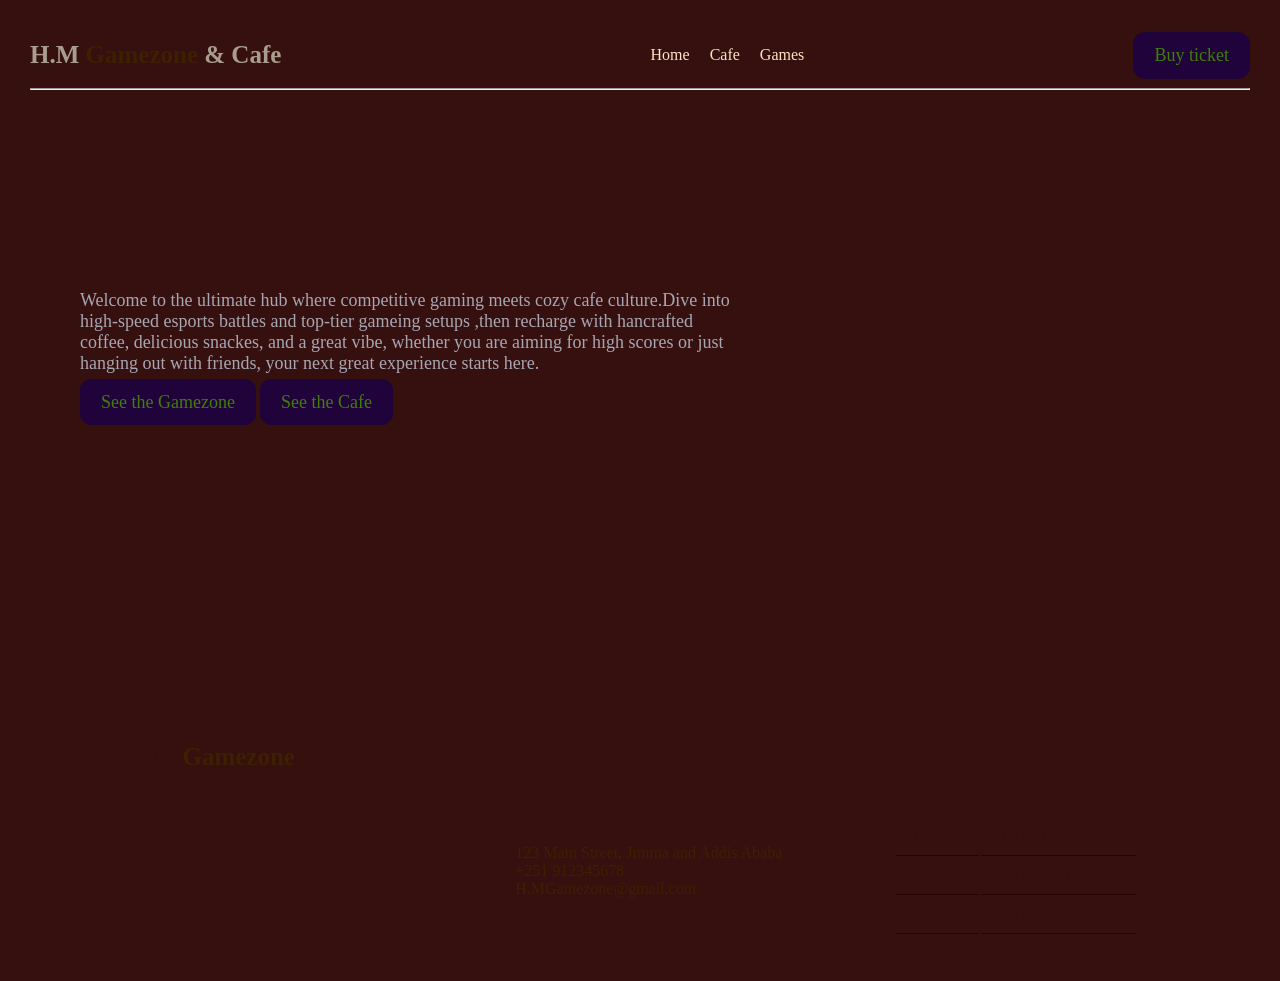
<file: index.html>
<!DOCTYPE html>
<html lang="en">
<head>
    <meta charset="UTF-8">
    <meta name="viewport" content="width=device-width, initial-scale=1.0">
    <title>H.M Gamezone & Cafe</title>
    <link rel="stylesheet" href="home.css">
</head>
<body>
<header >
    <nav class="navbar">
        <div class="logo">H.M <span>Gamezone</span> & Cafe</div>
        <div class="navButten">
            <ul>
                <li><a href="index.html" class="navButten2">Home</a></li>
                <li><a href="cafe.html" class="navButten2">Cafe</a></li>
                <li><a href="game.html" class="navButten2">Games</a></li>
            </ul>
        </div>
        <a href="ticket.html" class="ticket">Buy ticket</a>
        
    </nav>
    <hr>
    </header>
    <main>
        <section class="hero">
            <div class="heroLeft">
                <div class="slogan"> Level Up Your Play,Fuel Your Day and Make memory</div>
                <p>Welcome to the ultimate hub where competitive gaming meets cozy cafe culture.Dive into high-speed esports battles and top-tier gameing setups
                    ,then recharge with hancrafted coffee, delicious snackes, and a great vibe, whether you are aiming for high scores or just hanging out with 
                    friends, your next great experience starts here.
                </p>
                <div class="heroButtan">
                    <a href="game.html" class="ticket">See the Gamezone</a>
                    <a href="cafe.html" class="ticket" >See the Cafe</a>
                </div>
            </div>
            <div class="heroright">

            </div>
        </section>
    </main>
  <footer>
    <section class="footerTob" id="footer">
        <div class="footerSection">
        <div class="logo">H.M <span>Gamezone</span> & Cafe</div>
    <div class="contact-info reveal">
      <p class="eyebrow dark">Find us</p>
      <h2>Come say hello</h2>
      <ul>
        <li><span>123 Main Street, Jimma and Addis Ababa</span></li>
        <li><span>+251 912345678</span></li>
        <li><span>H.MGamezone@gmail.com</span><li>
      </ul>
      </div>
      <div class="opeing">
      <h3>Opening hours</h3>
      <table class="hours">
        <tr><td>Mon – Fri</td><td>7:00 AM – 9:00 PM</td></tr>
        <tr><td>Saturday</td><td>8:00 AM – 10:00 PM</td></tr>
        <tr><td>Sunday</td><td>8:00 AM – 6:00 PM</td></tr>
      </table>
      </div>
      </div>
    </section>
  </footer>
</body>
</html>
</file>
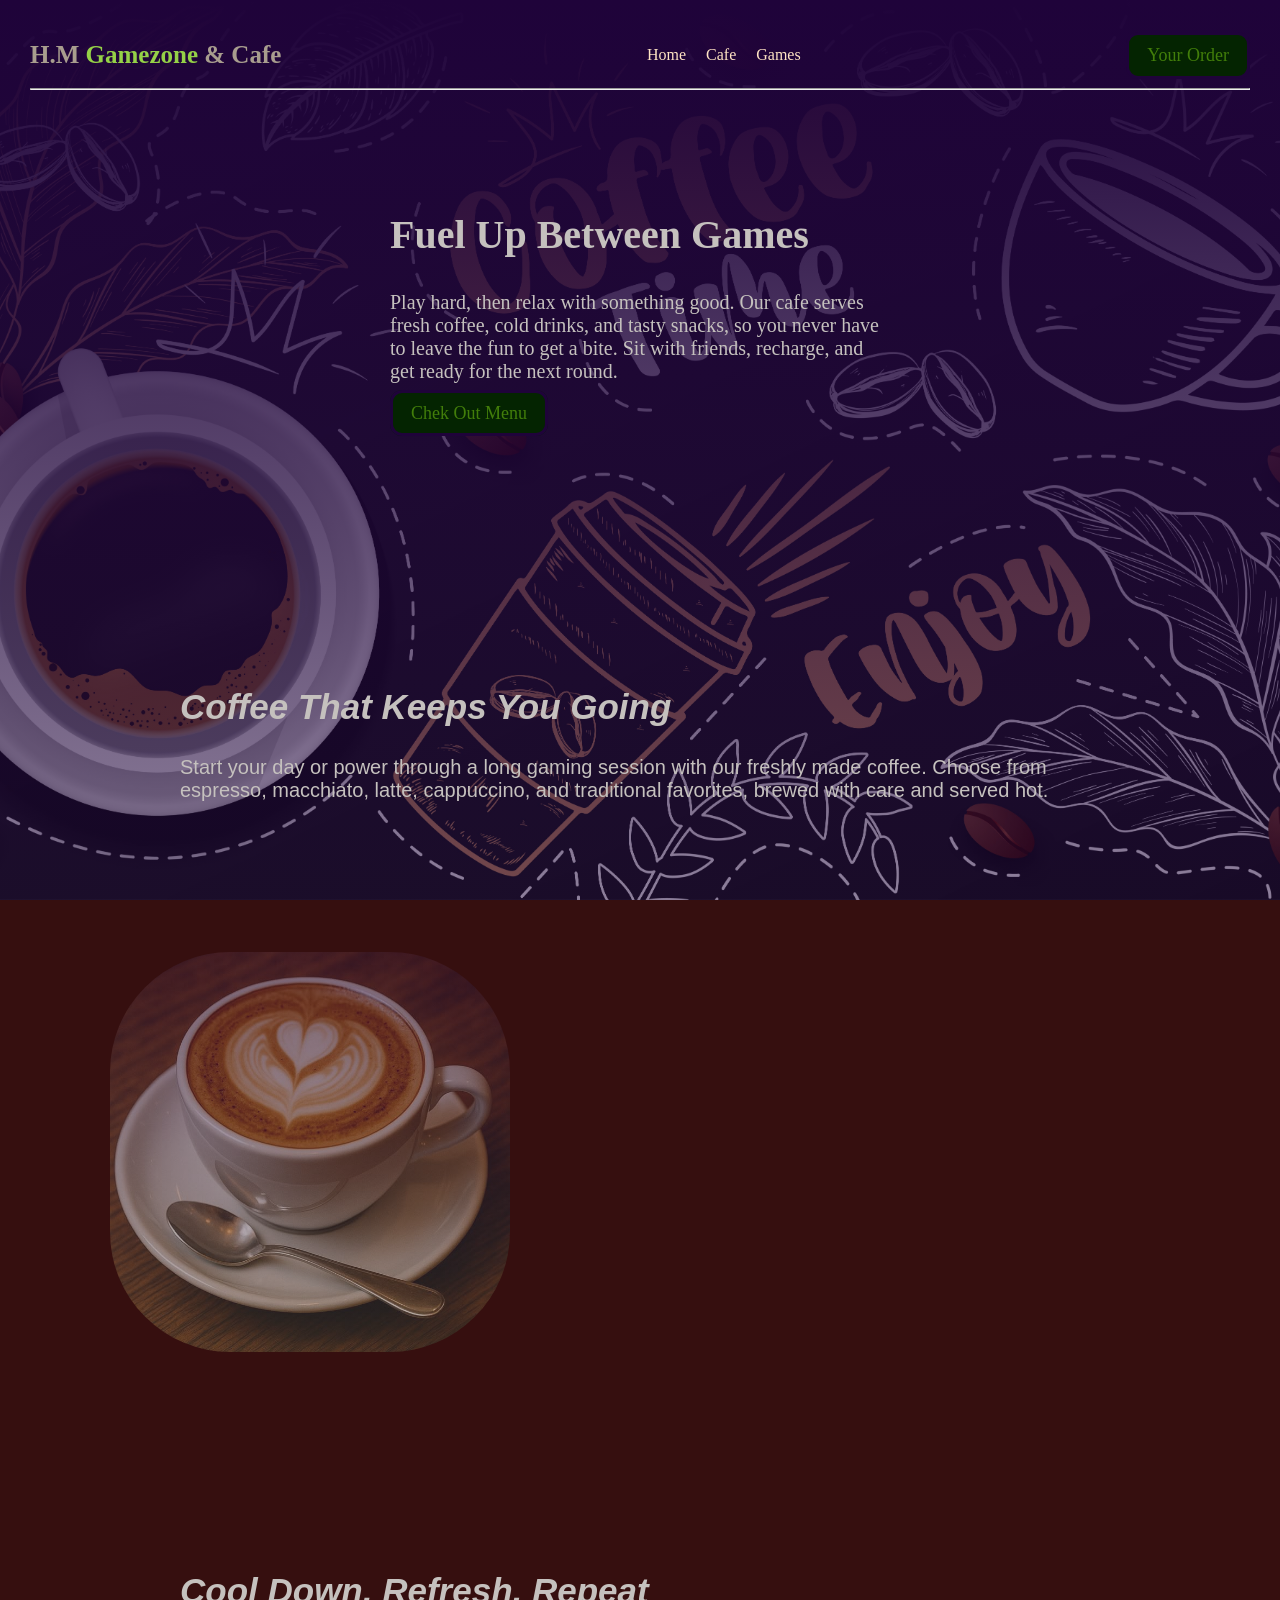
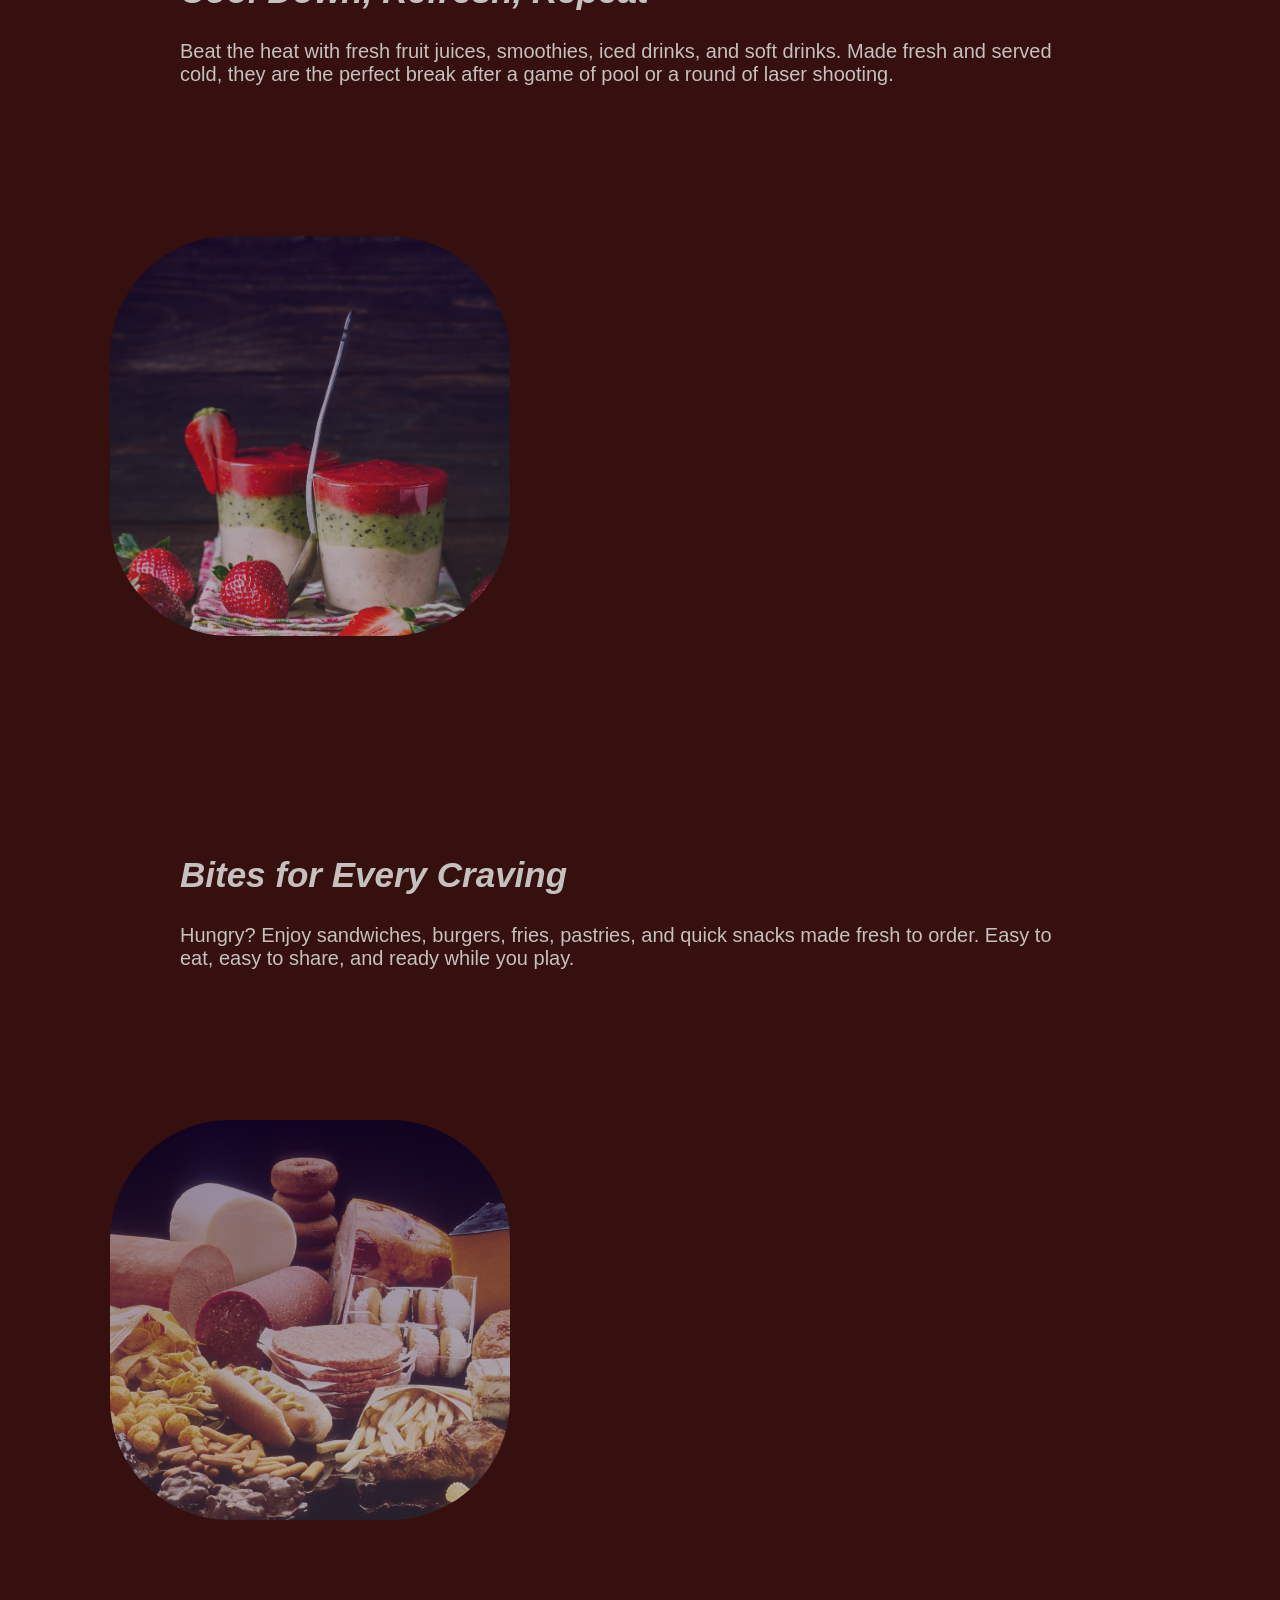
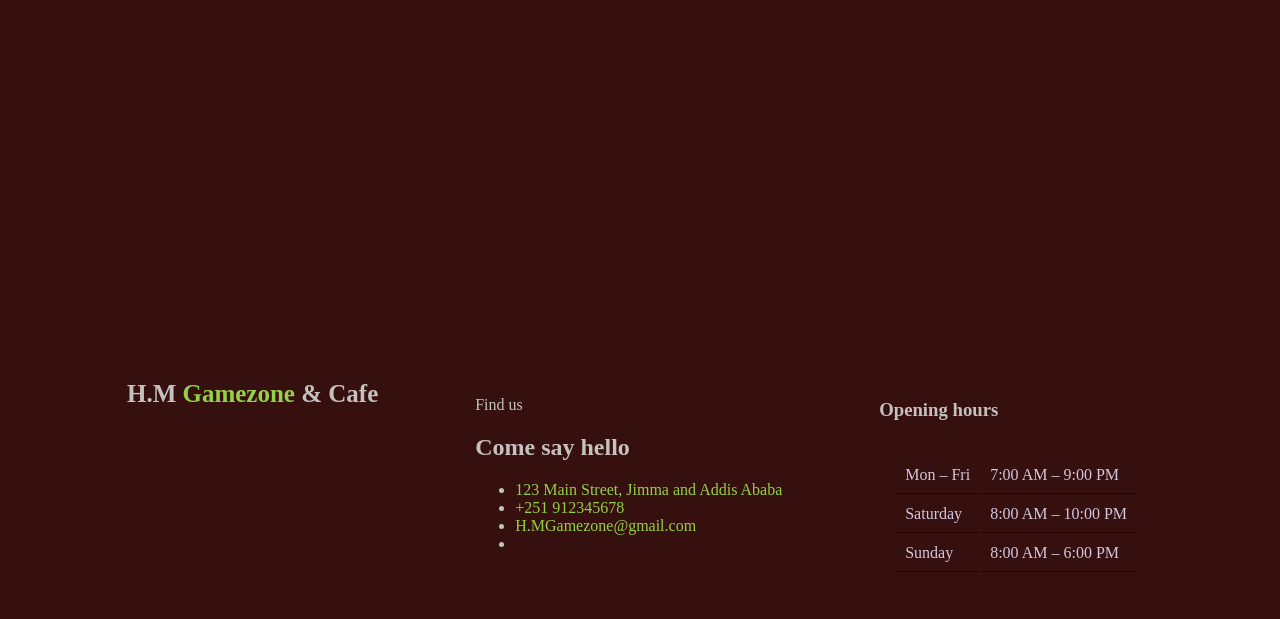
<file: cafe.html>
<!DOCTYPE html>
<html lang="en">
<head>
    <meta charset="UTF-8">
    <meta name="viewport" content="width=device-width, initial-scale=1.0">
    <title>H.M Cafe</title>
    <link rel="stylesheet" href="cafe.css">
</head>
<body>
    <header >
    <nav class="navbar">
        <div class="logo">H.M <span>Gamezone</span> & Cafe</div>
        <div class="navButten">
            <ul>
                <li><a href="index.html" class="navButten2">Home</a></li>
                <li><a href="cafe.html" class="navButten2">Cafe</a></li>
                <li><a href="game.html" class="navButten2">Games</a></li>
            </ul>
        </div>
        <a href="" class="ticket">Your Order</a>
    </nav>
    <hr>
    </header>
    <main>
        <section class="hero">
            <div class="heroUp">
            <h2>Fuel Up Between Games</h2>
            <p>Play hard, then relax with something good. Our cafe serves fresh coffee,
                cold drinks, and tasty snacks, so you never have to leave the fun to get a bite. 
                Sit with friends, recharge, and get ready for the next round.</p>
                <a class="ticket" href="menu.html">Chek Out Menu</a>
                </div>
                 </section>
                 <section>
                <div class="descr">
            <div class="img1">
                <div class="side">
                <h2>Coffee That Keeps You Going</h2>
                <p>Start your day or power through a long gaming session with our freshly made coffee. 
                    Choose from espresso, macchiato, latte, cappuccino, and traditional favorites, brewed 
                    with care and served hot.</p>
                    </div>
                    <div id="coffeeImg"></div>
            </div>
            <div class="img1">
                <div id="juicesImg"></div>
                <div class="side">
                    <h2>Cool Down, Refresh, Repeat</h2>
                    <p>Beat the heat with fresh fruit juices, smoothies, iced drinks, and soft drinks. 
                        Made fresh and served cold, they are the perfect break after a game of pool or a round of laser shooting.
                    </p>
                </div>
            </div>
            <div class="img1">
                <div class="side">
                    <h2>Bites for Every Craving</h2>
                    <p>Hungry? Enjoy sandwiches, burgers, fries, pastries, and quick snacks made fresh to order. Easy to eat,
                        easy to share, and ready while you play.</p>
                </div>
                <div id="cakeImg"></div>
            </div>
       </section>
    </main>
    <footer>
    <section class="footerTob" id="footer">
        <div class="footerSection">
        <div class="logo">H.M <span>Gamezone</span> & Cafe</div>
    <div class="contact-info reveal">
      <p class="eyebrow dark">Find us</p>
      <h2>Come say hello</h2>
      <ul>
        <li><span>123 Main Street, Jimma and Addis Ababa</span></li>
         <li><span>+251 912345678</span></li>
        <li><span>H.MGamezone@gmail.com</span><li>
      </ul>
      </div>
      <div class="opeing">
      <h3>Opening hours</h3>
      <table class="hours">
        <tr><td>Mon – Fri</td><td>7:00 AM – 9:00 PM</td></tr>
        <tr><td>Saturday</td><td>8:00 AM – 10:00 PM</td></tr>
        <tr><td>Sunday</td><td>8:00 AM – 6:00 PM</td></tr>
      </table>
      </div>
      </div>
    </section>
  </footer>
</body>
</html>
</file>
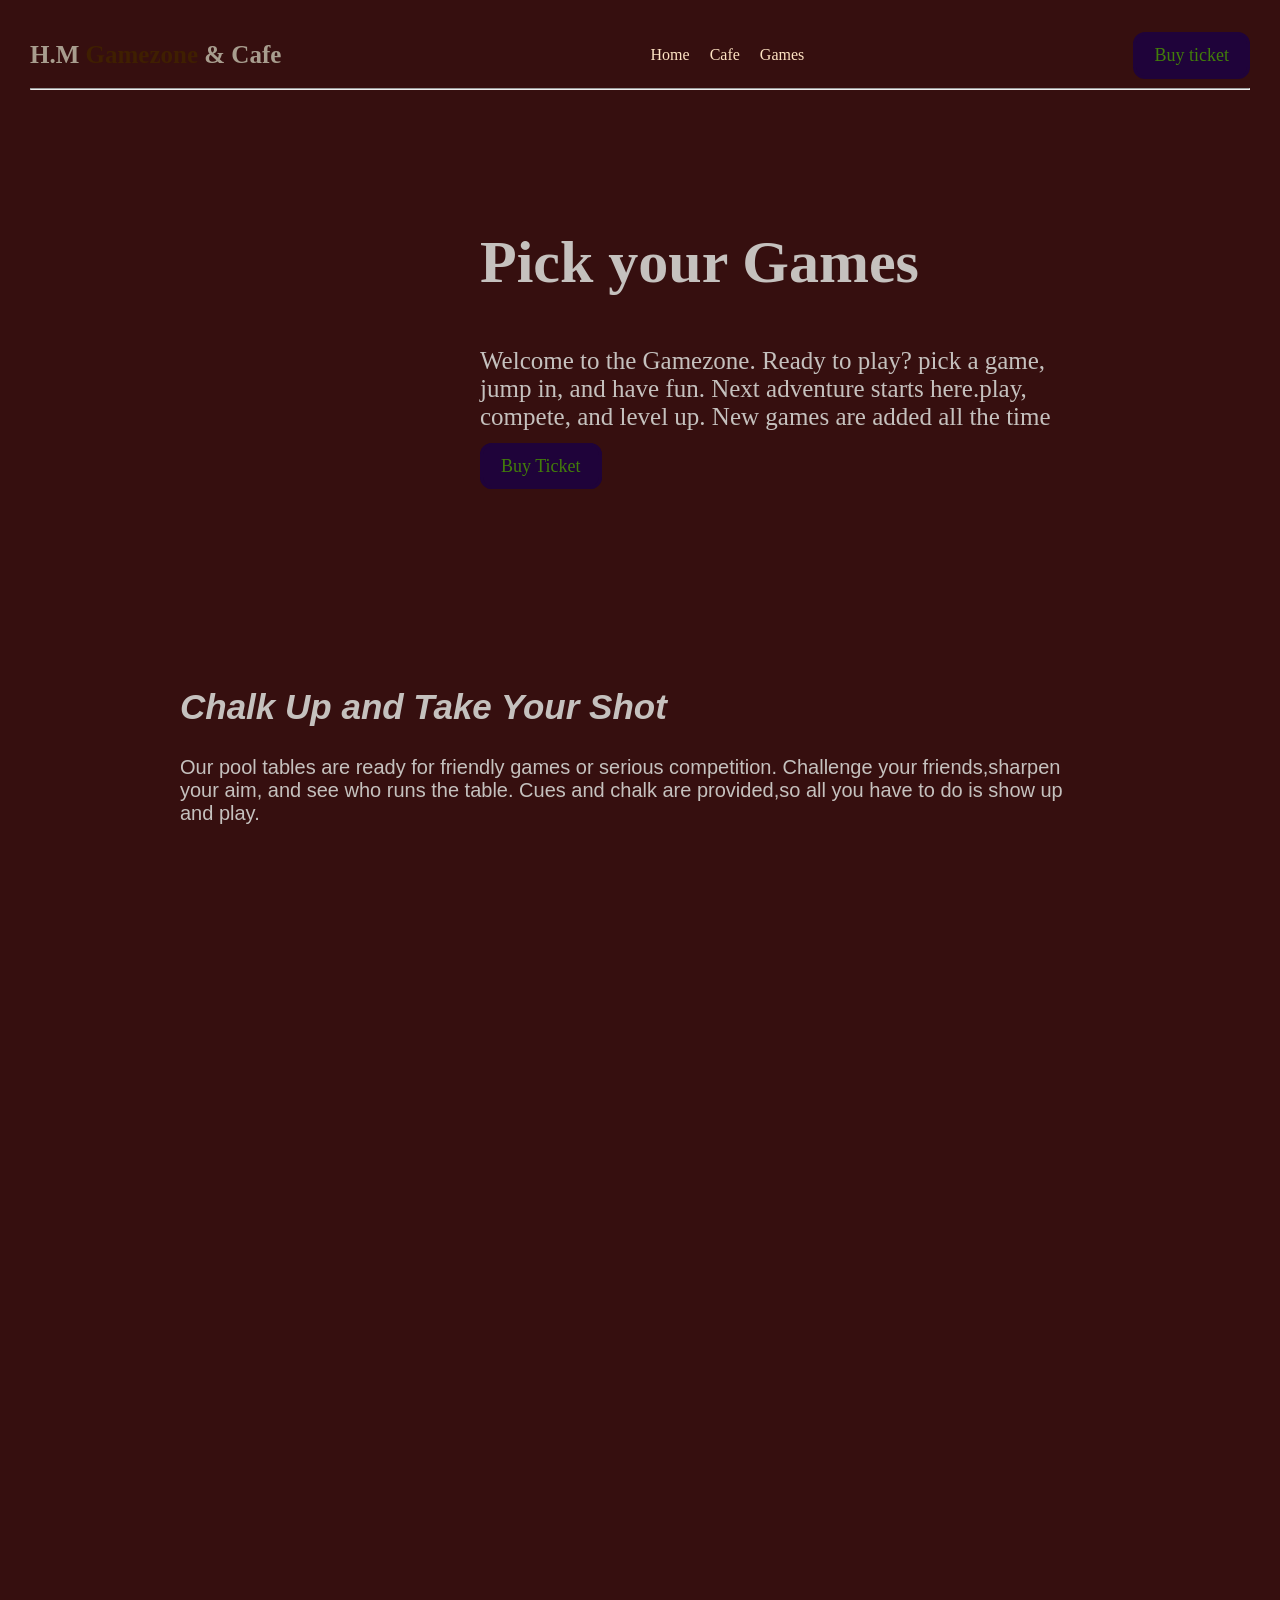
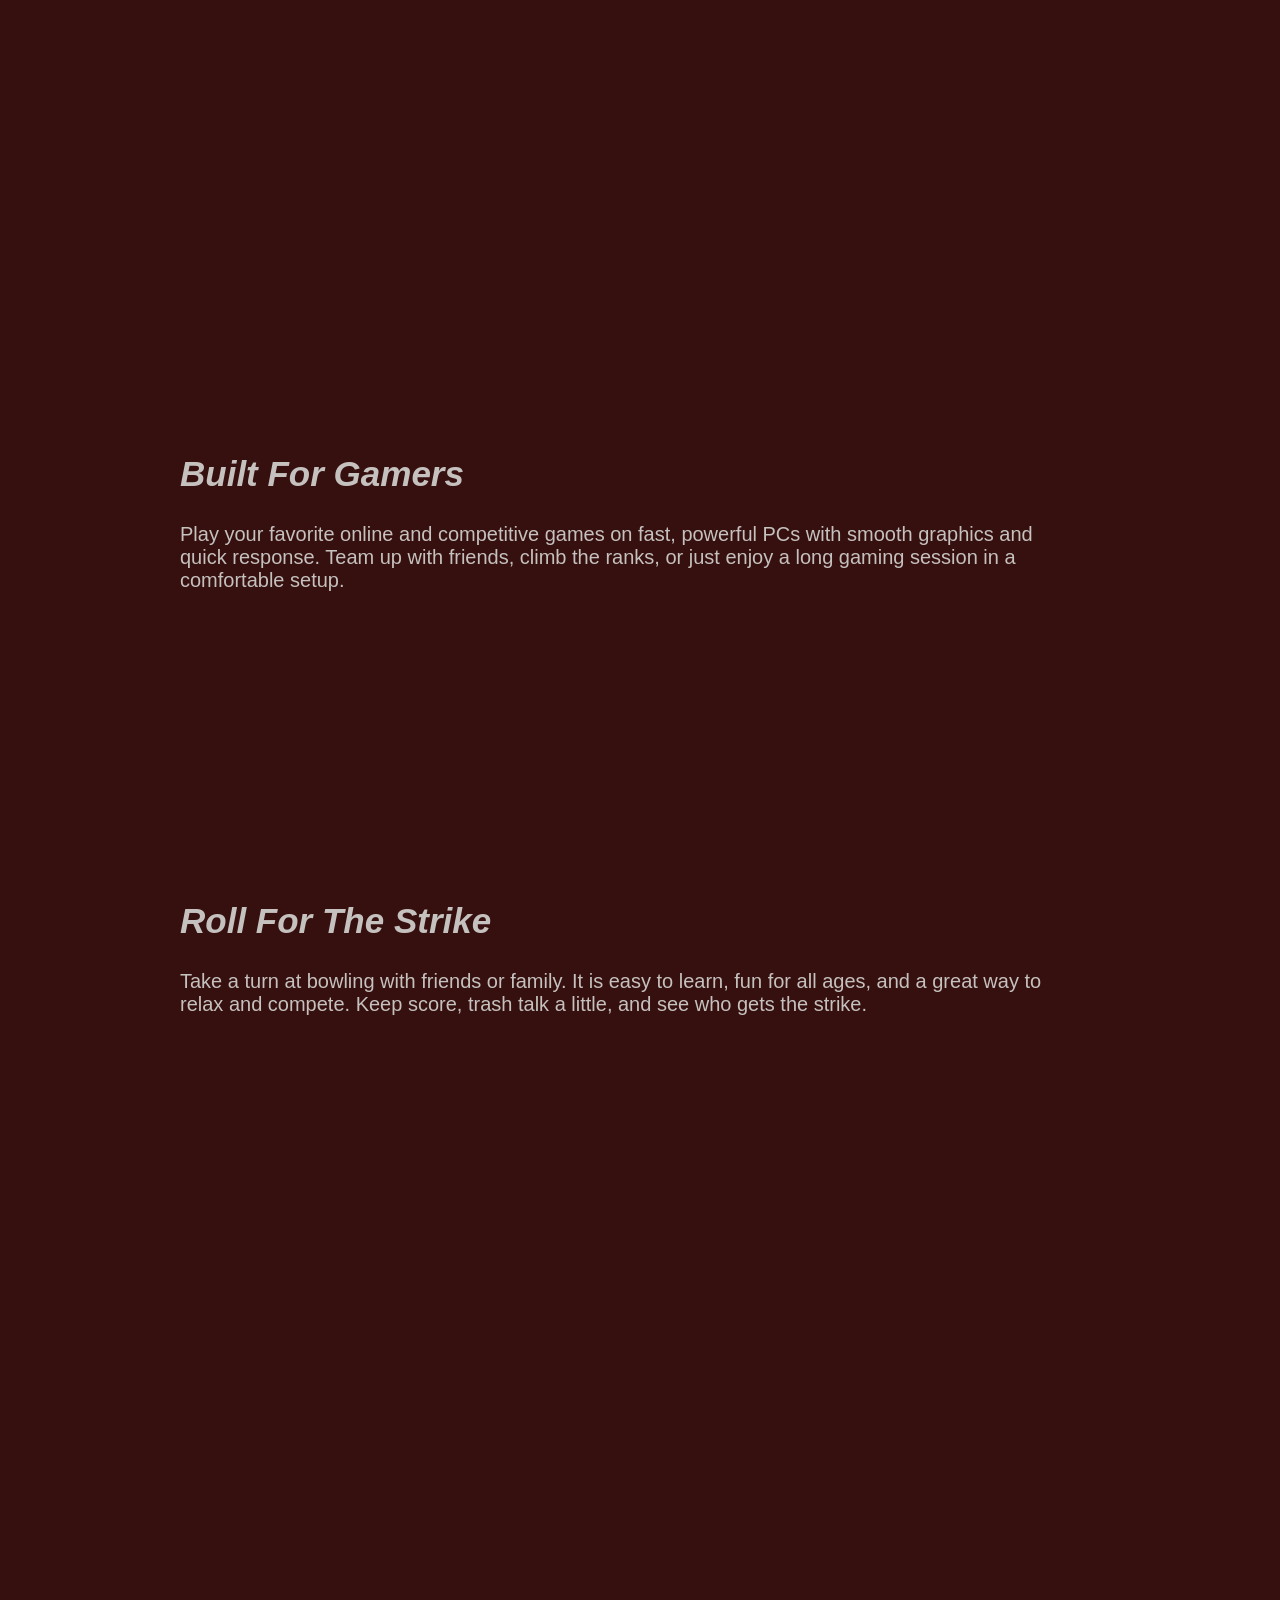
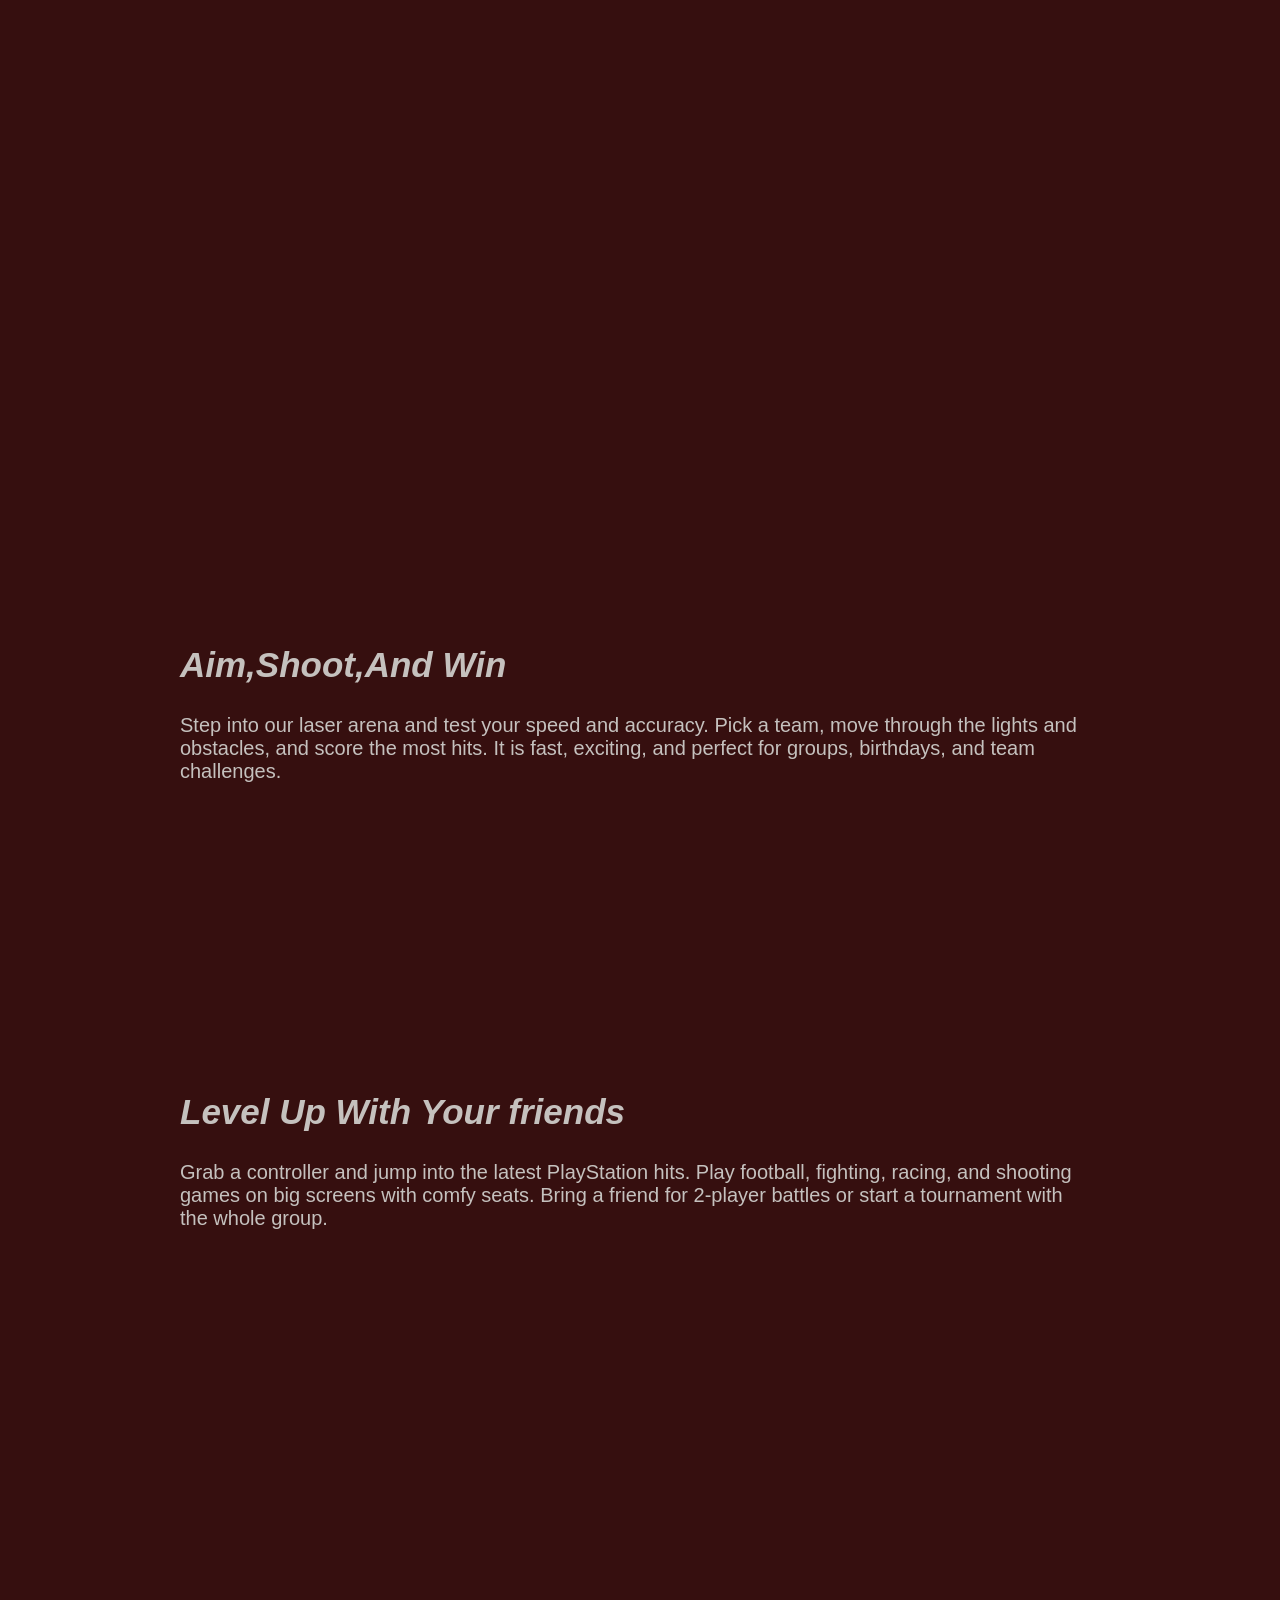
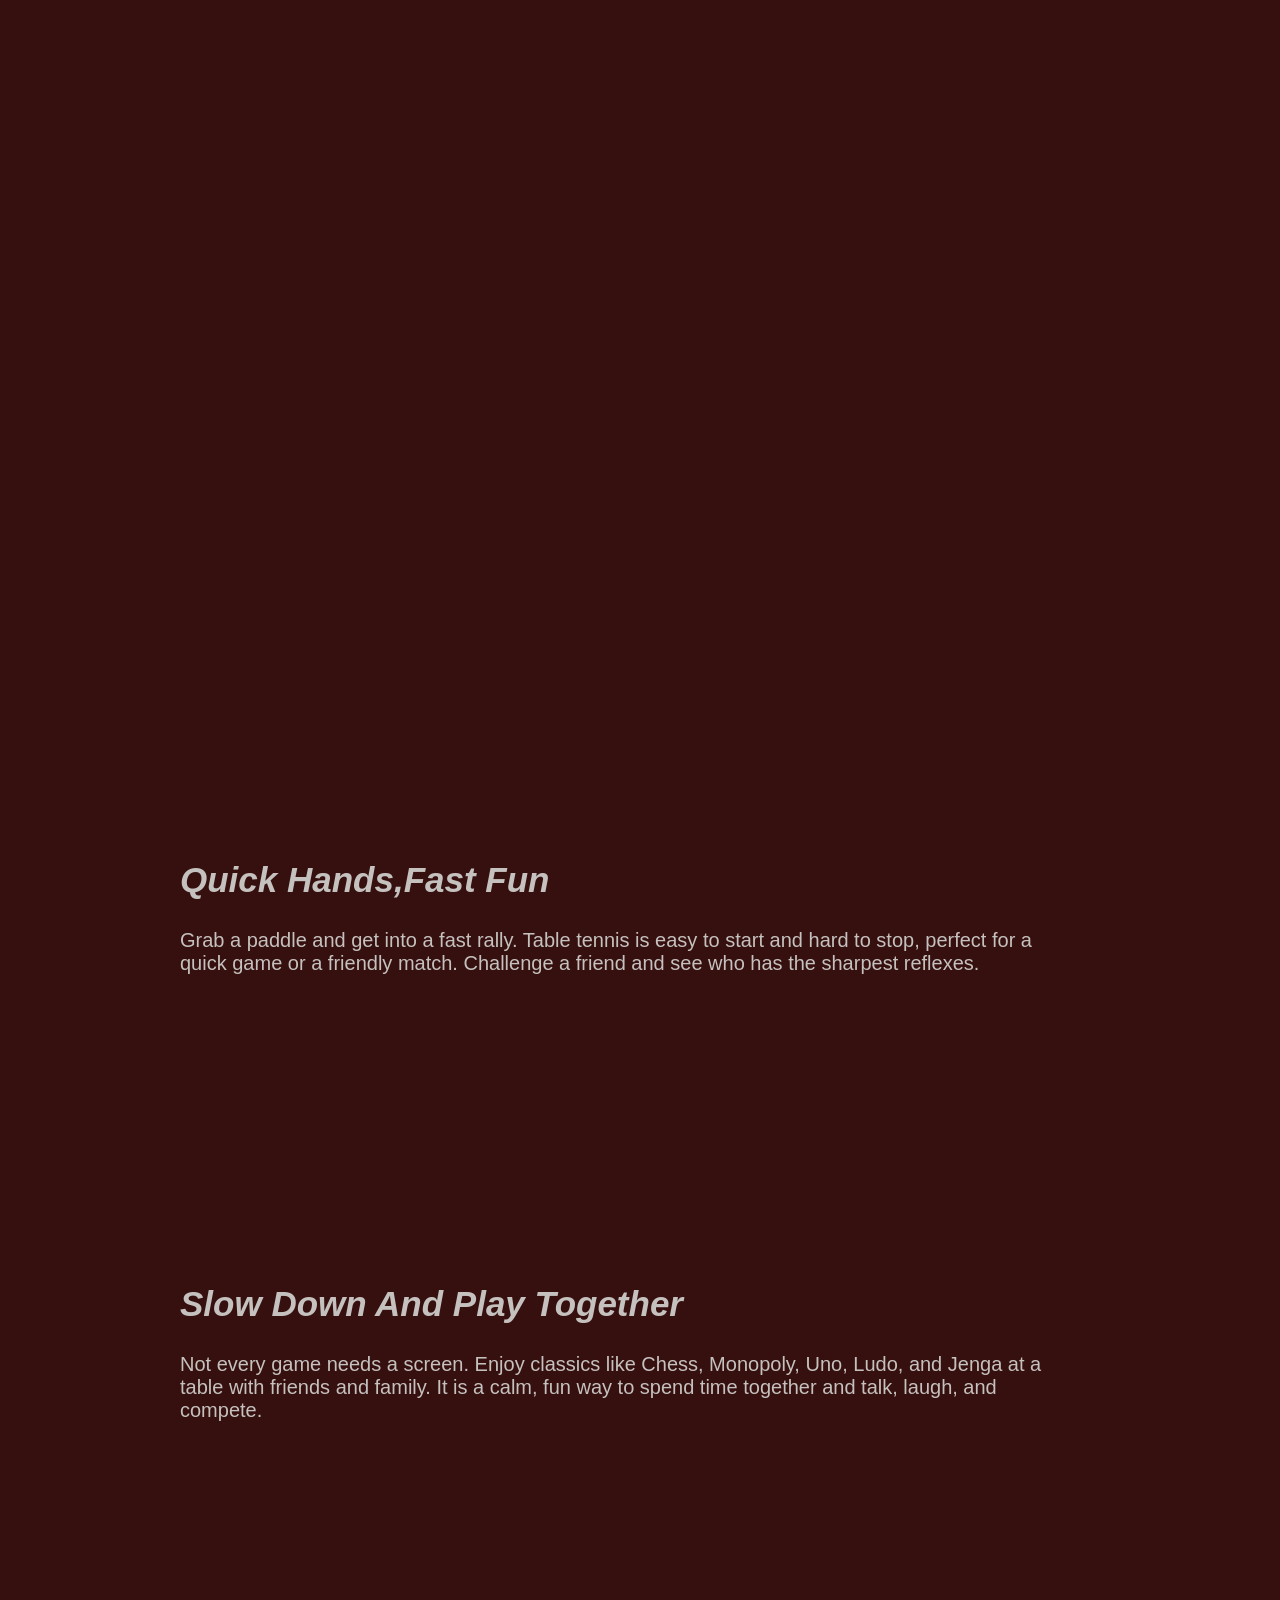
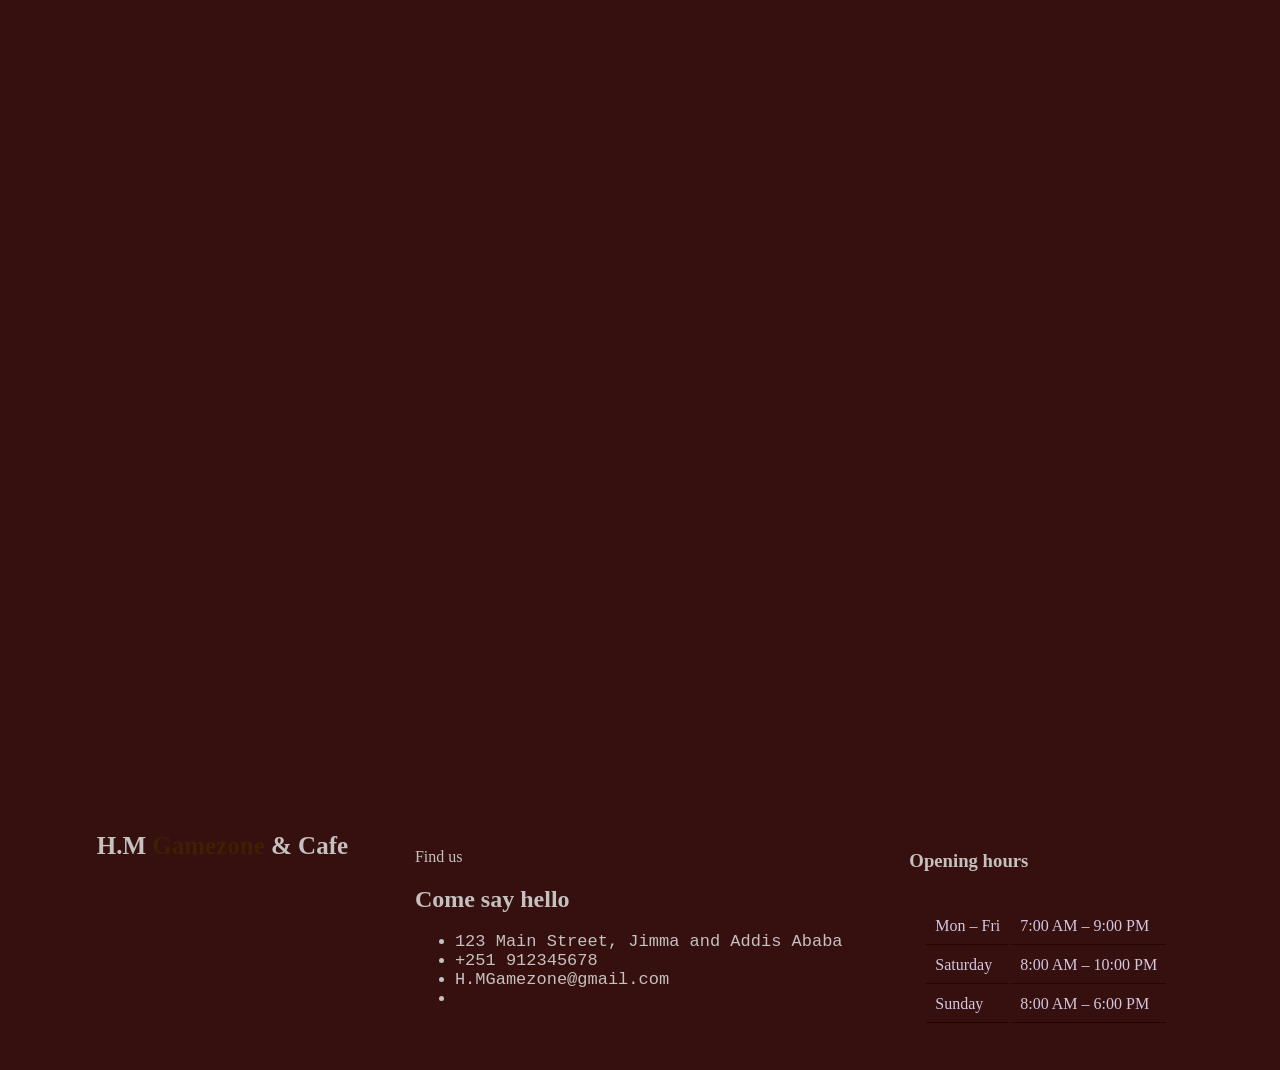
<file: game.html>
<!DOCTYPE html>
<html lang="en">
<head>
    <meta charset="UTF-8">
    <meta name="viewport" content="width=device-width, initial-scale=1.0">
    <title>H.M Gamezone</title>
    <link rel="stylesheet" href="game.css">
</head>
<body>
    <header >
    <nav class="navbar">
        <div class="logo">H.M <span>Gamezone</span> & Cafe</div>
        <div class="navButten">
            <ul>
                <li><a href="index.html" class="navButten2">Home</a></li>
                <li><a href="cafe.html" class="navButten2">Cafe</a></li>
                <li><a href="game.html" class="navButten2">Games</a></li>
            </ul>
        </div>
        <a href="ticket.html" class="ticket">Buy ticket</a>
        
    </nav>
    <hr>
    </header>
    <main>
        <section class="hero">
            <div class="heroUp">
            <h2>Pick your Games</h2>
            <p>Welcome to the Gamezone. Ready to play? pick a game, 
                jump in, and have fun. Next adventure starts here.play,
                compete, and level up. New games are added all the time  </p>
                <a class="ticket" href="ticket.html">Buy Ticket</a>
   </div>
        </section>
        <section >
            <div class="descr">
                <div class="img1">
                    <div class="side" >
                <h2>Chalk Up and Take Your Shot</h2>
                <p>Our pool tables are ready for friendly games or serious competition. Challenge
                    your friends,sharpen your aim, and see who runs the table. Cues and chalk are 
                    provided,so all you have to do is show up and play.
                </p>
            </div>
            <div id="pool"></div>
                </div>
            <div class="img1">
                <div id="PC"></div>
                <div class="side">
                    <h2>Built For Gamers</h2>
                <p>Play your favorite online and competitive games on fast, powerful PCs with smooth graphics
                    and quick response. Team up with friends, climb the ranks, or just enjoy a long gaming
                     session in a comfortable setup.</p>
                </div>
            </div>
            <div class="img1">
                <div class="side">
                    <h2>Roll For The Strike</h2>
                    <p>
                        Take a turn at bowling with friends or family. It is easy to learn, fun for all 
                        ages, and a great way to relax and compete. Keep score, trash talk a little, and 
                        see who gets the strike.
                    </p>
                </div>
                <div id="bowling"></div>
            </div>
            <div class="img1">
            <div id="laser"></div>
            <div class="side">
                 <h2>Aim,Shoot,And Win</h2>
                <p>Step into our laser arena and test your speed and accuracy. Pick a team, move through 
                    the lights and obstacles, and score the most hits. It is fast, exciting, and perfect 
                    for groups, birthdays, and team challenges.</p>
            </div>
            </div>
            <div class="img1">
                <div class="side">
                    <h2>Level Up With Your friends</h2>
                <p>Grab a controller and jump into the latest PlayStation hits. Play football, fighting,
                    racing, and shooting games on big screens with comfy seats. Bring a friend for 2-player 
                    battles or start a tournament with the whole group.</p>
                </div>
                <div id="PS"></div>
            </div>
            <div class="img1">
                <div id="tennis"></div>
                <div class="side">
                    <h2>Quick Hands,Fast Fun</h2>
                    <p>
                        Grab a paddle and get into a fast rally. Table tennis is easy to start and hard to stop,
                         perfect for a quick game or a friendly match. Challenge a friend and see who has the sharpest reflexes.
                    </p>
                </div>
            </div>
            <div class="img1">
                <div class="side">
                    <h2>Slow Down And Play Together</h2>
                    <p>
                        Not every game needs a screen. Enjoy classics like Chess, Monopoly, Uno, Ludo, and Jenga at a table with 
                        friends and family. It is a calm, fun way to spend time together and talk, laugh, and compete.
                    </p>
                </div>
                <div id="board"></div>
            </div>
                </div>
        </section>
    </main>
      <footer>
    <section class="footerTob" id="footer">
        <div class="footerSection">
        <div class="logo">H.M <span>Gamezone</span> & Cafe</div>
    <div class="contact">
      <p class="eyebrow dark">Find us</p>
      <h2>Come say hello</h2>
      <ul>
        <li>123 Main Street, Jimma and Addis Ababa</li>
        <li>+251 912345678</li>
        <li>H.MGamezone@gmail.com<li>
      </ul>
      </div>
      <div class="opeing">
      <h3>Opening hours</h3>
      <table class="hours">
        <tr><td>Mon – Fri</td><td>7:00 AM – 9:00 PM</td></tr>
        <tr><td>Saturday</td><td>8:00 AM – 10:00 PM</td></tr>
        <tr><td>Sunday</td><td>8:00 AM – 6:00 PM</td></tr>
      </table>
      </div>
      </div>
    </section>
  </footer>
</body>
</html>
</file>
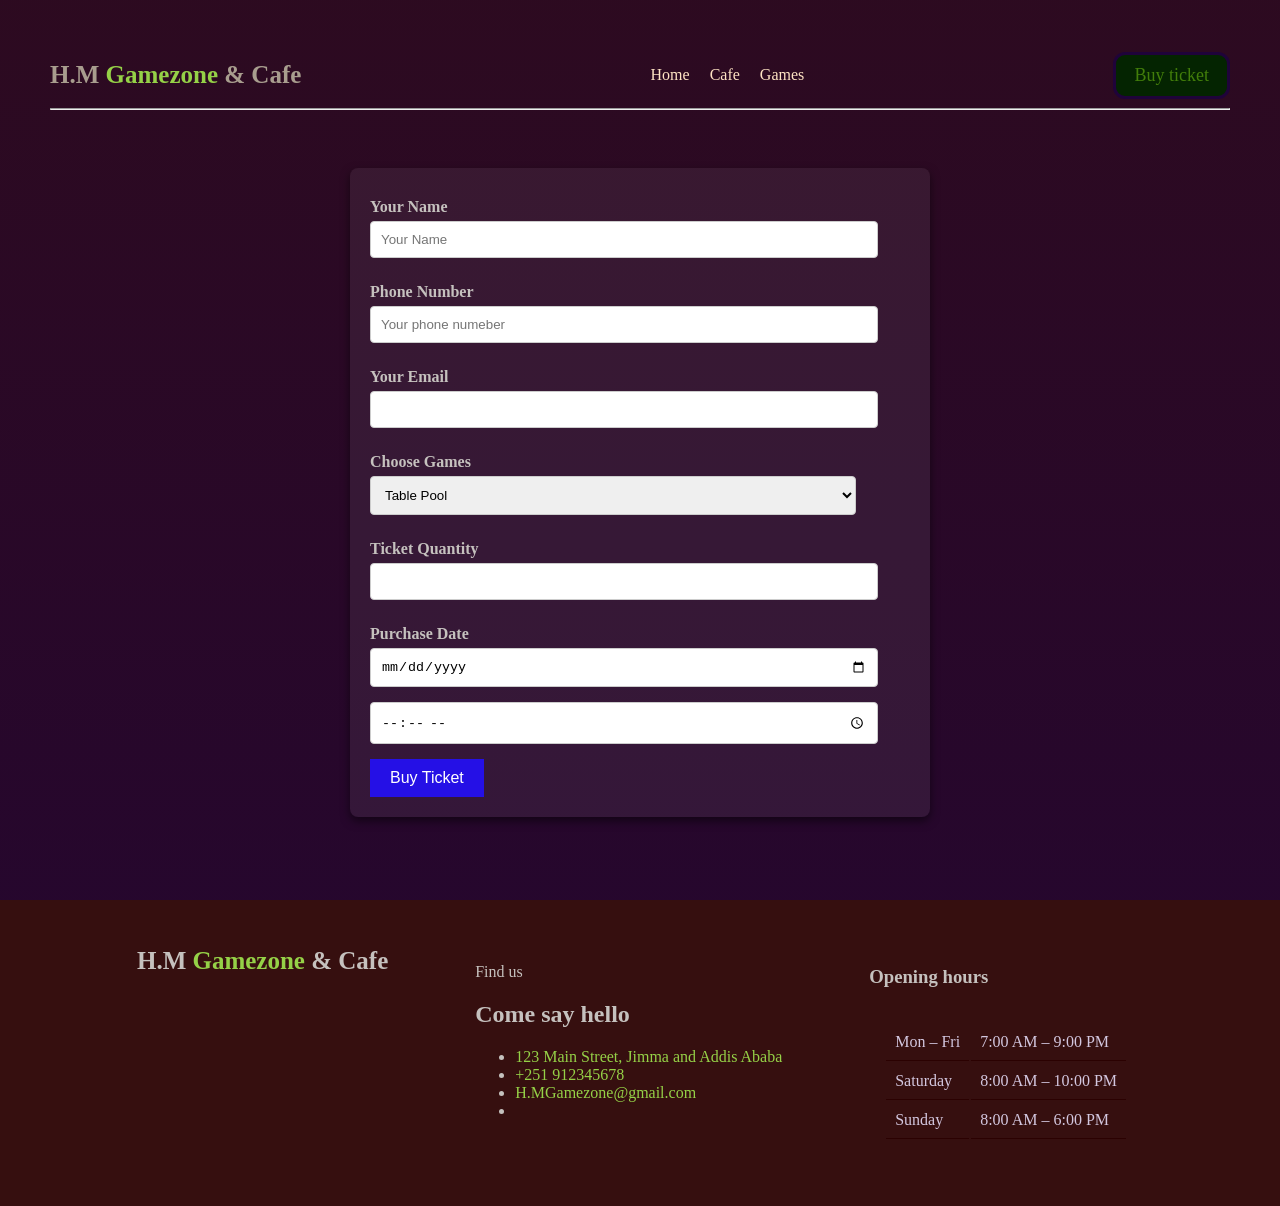
<file: ticket.html>
<!DOCTYPE html>
<html lang="en">
<head>
    <meta charset="UTF-8">
    <meta name="viewport" content="width=device-width, initial-scale=1.0">
    <title>Buy Ticket</title>
    <link rel="stylesheet" href="ticket.css">
</head>
<body>
     <header >
    <nav class="navbar">
        <div class="logo">H.M <span>Gamezone</span> & Cafe</div>
        <div class="navButten">
            <ul>
                <li><a href="index.html" class="navButten2">Home</a></li>
                <li><a href="cafe.html" class="navButten2">Cafe</a></li>
                <li><a href="game.html" class="navButten2">Games</a></li>
            </ul>
        </div>
        <a href="" class="ticket">Buy ticket</a>
    </nav>
    <hr>
    </header>
    <main>
     <form action="" class="buy-ticket">
        <label for="name">Your Name</label>
        <input type="text" name="Gamezone" id="name" placeholder="Your Name">
        <label for="Number">Phone Number</label>
        <input type="text" name="Gamezone" id="Number" placeholder="Your phone numeber">
        <label for="Email">Your Email</label>
        <input type="email" name="Gamezone" id="Email">
        <label for="games">Choose Games</label>
        <select name="Gamezone" id="games">
            <option value="Pool">Table Pool</option>
            <option value="PlayStation">Play Station</option>
            <option value="PC">PC Games</option>
            <option value="Laser">Laser shooting</option>
            <option value="Bowling">Bowling</option>
            <option value="Tennis">Table Tennis</option>
            <option value="Board">Board Games</option>
        </select>
        <label for="Quantity">Ticket Quantity</label>
        <input type="number" name="Gamezone" id="Quantity">
        <label for="date">Purchase Date</label>
        <input type="date" name="Gamezone" id="date"> <input type="time">
        <button type="submit">Buy Ticket</button>
     </form>
     </main>
      <footer>
    <section class="footerTob" id="footer">
        <div class="footerSection">
        <div class="logo">H.M <span>Gamezone</span> & Cafe</div>
    <div class="contact-info reveal">
      <p class="eyebrow dark">Find us</p>
      <h2>Come say hello</h2>
      <ul>
        <li><span>123 Main Street, Jimma and Addis Ababa</span></li>
         <li><span>+251 912345678</span></li>
        <li><span>H.MGamezone@gmail.com</span><li>
      </ul>
      </div>
      <div class="opeing">
      <h3>Opening hours</h3>
      <table class="hours">
        <tr><td>Mon – Fri</td><td>7:00 AM – 9:00 PM</td></tr>
        <tr><td>Saturday</td><td>8:00 AM – 10:00 PM</td></tr>
        <tr><td>Sunday</td><td>8:00 AM – 6:00 PM</td></tr>
      </table>
      </div>
      </div>
    </section>
  </footer>
</body>
</html>
</file>
<file: home.css>
body{
    background-image:  linear-gradient(rgba(23,34,56,0.7)),url("image/javier-martinez-hUD0PUczwJQ-unsplash.jpg");
    background-color:  rgb(54, 15, 15);
    background-repeat: no-repeat;
    background-position: center;
    background-size: cover;
    background-attachment: fixed;
    color:  rgb(54, 15, 15);
    font-family: Georgia, 'Times New Roman', Times, serif;
    margin: 30px;
}
.logo{
    font-size: 25px;
    font-weight: bolder;
}
.navbar{
    color: rgb(168, 157, 142);
    display: flex;
    justify-content: space-between;
    flex-wrap: wrap;
    align-items: center;
    position:sticky

}
span{
    color: #3f1f01;
}
.navButten ul{
   display: flex;
   justify-content: space-between;
   align-items: center;
   gap: 20px;
   list-style: none;

}
a{
    text-decoration: none;
    color: bisque;
}
.navButten2{
    transition: 0.9s;
}
.navButten2:hover{
    color: darksalmon;
    text-decoration:underline;
}
.ticket{
    background-color: #1f033a;
    color: rgb(66, 126, 10);
    border: solid #1f033a;
    border-radius: 12px;
    padding: 10px 18px;
    font-size: 18px;
    cursor: pointer;
}
.ticket:hover{
    background-color:rgb(71, 66, 66);
     border: 4px solid rgb(71, 66, 66);
    color: bisque;
}
.hero{
    align-self: center;
    padding: 50px;
    padding-top: 80px;
    display: flex;
    justify-content: space-between;
    flex-wrap: wrap;
    align-items: center;
}
.heroLeft{
    align-items: center;
    width: 650px;
    max-width: 100%;
}
.heroLeft p{
    font-size: 15px;
}
.heroButtan a{
    display: inline;
    justify-content:space-between;
    align-items:center;
    background-color: #1f033a;
    color: rgb(66, 126, 10);
    border: solid #1f033a;
    border-radius: 12px;
    margin-bottom:30px;
    padding: 10px 18px;
    font-size: 18px;
    cursor: pointer;
    width: 150px;
    height: 10px;
}
.heroButtan a:hover{
    background-color:rgb(71, 66, 66);
     border: 4px solid rgb(71, 66, 66);
    color: bisque;
}
.slogan{
    font-size: 40px;
    font-weight: bolder;

}
.heroright{
    margin-bottom: 30px;
}
@media(min-width:420px){
    .heroright{
        margin-top: 30px;
    }
}
.heroright img{
    width: 700px;
    height: 700px;
    margin-bottom: 0px;
    padding-bottom: 20px;
}
.heroLeft p{
    font-size: large;
    font-family:fantasy;
    color: rgb(167, 167, 179);
}
.aboutUS{
    padding: 60px 50px;
}
.footerSection{
    display: flex;
    justify-content: space-evenly;
    flex-wrap: wrap;
    padding-top: 280px;
}
.hours{
    padding: 15px;
}
.hours td{
    padding: 9px;
    border-bottom: solid rgb(43, 1, 1) 0.5px;
}
@media(max-width:400px){
 .ticket{
    margin: 7px;
    padding: ;
 }   
 .heroButtan{
    display: flex;
    justify-content: space-between;
    align-items: center;
    flex-wrap: wrap;
    padding: 10px;
    
 }

}
</file>
<file: cafe.css>
body{
    background-image: linear-gradient(rgba(31,3,58,05),rgba(31,3,58,0.5)),url("image/28859303-e313-4734-ae09-4d7b20b70004.jpg");
    background-color:  rgb(54, 15, 15);
    background-repeat: no-repeat;
    background-position: center;
    background-size: cover;
    background-attachment: fixed;
    color:  rgb(197, 193, 190);
    font-family: Georgia, 'Times New Roman', Times, serif;
    margin: 30px;
}
.logo{
    font-size: 25px;
    font-weight: bolder;
}
.navbar{
    color: rgb(168, 157, 142);
    display: flex;
    justify-content: space-between;
    flex-wrap: wrap;
    align-items: center;
    position:sticky

}
span{
    color: #95d147;
}
.navButten ul{
   display: flex;
   justify-content: space-between;
   align-items: center;
   gap: 20px;
   list-style: none;

}
a{
    text-decoration: none;
    color: bisque;
}
.navButten2{
    transition: 0.9s;
}
.navButten2:hover{
    color: darksalmon;
    text-decoration:underline;
}
.ticket{
    background-color: #042401;
    color: rgb(66, 126, 10);
    border: solid #1f033a;
    border-radius: 12px;
    padding: 10px 18px;
    font-size: 18px;
    cursor: pointer;
}
.ticket:hover{
    background-color:rgb(71, 66, 66);
     border: 4px solid rgb(71, 66, 66);
    color: bisque;
}
.hero{
   padding: 50px;
    padding-top: 80px;
    display: flex;
    justify-content: space-evenly;
    flex-wrap: wrap;
    align-items: center;
}
.heroUp{
    width: 500px;
    height: 300px;
}
.heroUp h2{
    font-size: 40px;
    font-weight:bolder;
}
.heroUp p{
    font-size: 20px;
}
.descr{
    display: flex;
    justify-content: space-between;
    align-items: center;
    flex-wrap: wrap;
}
.img1{
    display: flex;
    justify-content: space-between;
    gap: 60px;
    align-items: center;
    flex-wrap: wrap;
    padding: 60px 80px;
    
    /* border-bottom: #042401 solid 2px; */
}
.side{
    align-items: center;
    flex-wrap: wrap;
    width: 900px;
    padding:70px;

}
.side h2{
    font-size: 35px;
    font-family: Verdana, Geneva, Tahoma, sans-serif;
    font-style: italic;
    font-weight: bolder;
}
.side p{
    font-family: 'Segoe UI', Tahoma, Geneva, Verdana, sans-serif;
    font-size: 20px;
}
#coffeeImg{
    background-image: linear-gradient(rgba(31,3,58,0.5),rgba(92,76,76,0.4)),url("image/coffee.jpg");
    width: 400px;
    height: 400px;
    background-repeat: no-repeat;
    background-size: cover;
    background-position: center;
    border-radius: 120px 120px 120px 120px;
}
#juicesImg{
    background-image:linear-gradient(rgba(31,3,58,0.5),rgba(92,76,76,0.4)),url("image/ju.jpg");
    width: 400px;
    height: 400px;
    background-repeat: no-repeat;
    background-size: cover;
    background-position: center;
    border-radius: 120px 120px 120px 120px;
    order: 2;
}
#cakeImg{
    background-image: linear-gradient(rgba(31,3,58,0.5),rgba(92,76,76,0.4)),url("image/food.jpg");
    width: 400px;
    height: 400px;
    background-repeat: no-repeat;
    background-size: cover;
    background-position: center;
    border-radius: 120px 120px 120px 120px;
}
.footerSection{
    display: flex;
    justify-content: space-evenly;
    flex-wrap: wrap;
    padding-top: 400px;
}
.hours{
    padding: 15px;
    color: #d3c7df;
}
.hours td{
    padding: 9px;
    border-bottom: solid rgb(43, 1, 1) 0.5px;
}
@media(max-width:450px){
    body{
    background-image: linear-gradient(rgba(31,3,58,05),rgba(31,3,58,0.5)),url("image/28859303-e313-4734-ae09-4d7b20b70004.jpg");
    background-color:  rgb(54, 15, 15);
    background-repeat: no-repeat;
    background-position: center;
    background-size: cover;
    background-attachment: fixed;
    color:  rgb(197, 193, 190);
    font-family: Georgia, 'Times New Roman', Times, serif;
    margin: 20px;
    margin-left: 20px;
    
}   
.hero{
    padding-left: 20px;
}
.img1{
    gap: 40px;
}
.descr{
    padding-top: 50px;
}
.side{
    width: 300px;
    padding:0px ;
    padding-left: 0px;
    /* margin-left:px ; */

}
#coffeeImg{
    width: 300px;
    height: 300px;
    border-radius: 100px 100px 100px 100px;
}
#juicesImg{
    width: 300px;
    height: 300px;
    border-radius: 100px 100px 100px 100px;
}
#cakeImg{
      width: 300px;
    height: 300px;
    border-radius: 100px 100px 100px 100px;
}
}
</file>
<file: game.css>
body{
    
    background-image: linear-gradient(rgba(13,51,45,0.8)),url("image/gamezone.jpg");
    background-color:  rgb(54, 15, 15);
    background-repeat: no-repeat;
    background-position: center;
    background-size: cover;
    background-attachment: fixed;
    color:   rgb(197, 193, 190);
    font-family: Georgia, 'Times New Roman', Times, serif;
    margin: 30px;
}
.logo{
    font-size: 25px;
    font-weight: bolder;
}
.navbar{
    color: rgb(168, 157, 142);
    display: flex;
    justify-content: space-between;
    flex-wrap: wrap;
    align-items: center;
    position:sticky

}
span{
    color: #3f1f01;
}
.navButten ul{
   display: flex;
   justify-content: space-between;
   align-items: center;
   gap: 20px;
   list-style: none;

}
a{
    text-decoration: none;
    color: bisque;
}
.navButten2{
    transition: 0.9s;
}
.navButten2:hover{
    color: darksalmon;
    text-decoration:underline;
}
.ticket{
    background-color: #1f033a;
    color: rgb(66, 126, 10);
    border: solid #1f033a;
    border-radius: 12px;
    padding: 10px 18px;
    font-size: 18px;
    cursor: pointer;
}
.ticket:hover{
    background-color:rgb(71, 66, 66);
     border: 4px solid rgb(71, 66, 66);
    color: bisque;
}
span{
    font-family: fantasy;
    font-weight: bold;
    font-size: 25px;
}
.hero{

    padding: 50px;
    padding-top: 80px;
    display: flex;
    justify-content: space-between;
    flex-wrap: wrap;
    align-items: center;
}
.heroUp{
    padding-left: 400px;
    /* padding: 100px; */
    width: 600px;
    height: 300px;
}
.heroUp h2{
    font-size: 60px;
    font-weight:bolder;
}
.heroUp p{
    font-size: 25px;
}
.descr{
    display: flex;
    justify-content: space-between;
    align-items: center;
    flex-wrap: wrap;
}
.img1{
    display: flex;
    justify-content: space-between;
    gap: 60px;
    align-items: center;
    flex-wrap: wrap;
    padding: 60px 80px;
    
    /* border-bottom: #042401 solid 2px; */
}
.side{
    align-items: center;
    width: 900px;
    padding:70px;

}
.side h2{
    font-size: 35px;
    font-family: Verdana, Geneva, Tahoma, sans-serif;
    font-style: italic;
    font-weight: bolder;
}
.side p{
    font-family: 'Segoe UI', Tahoma, Geneva, Verdana, sans-serif;
    font-size: 20px;
}
#pool{
    background-image: linear-gradient(rgba(13,51,45,0.4)),url("image/photo_3_2026-10-21_01-07-05.jpg");
    width: 400px;
    height: 400px;
    background-repeat: no-repeat;
    background-size: cover;
    background-position: center;
    border-radius: 120px 120px 120px 120px;
}
#PC{
    background-image: linear-gradient(rgba(13,51,45,0.4)),url("image/resul-kaya-xxL1FavYOh0-unsplash.jpg");
    width: 400px;
    height: 400px;
    background-repeat: no-repeat;
    background-size: cover;
    background-position: center;
    border-radius: 120px 120px 120px 120px;
}
#bowling{
    background-image: linear-gradient(rgba(13,51,45,0.4)),url("image/photo_2_2026-10-21_01-07-05.jpg");
    width: 400px;
    height: 400px;
    background-repeat: no-repeat;
    background-size: cover;
    background-position: center;
    border-radius: 120px 120px 120px 120px;
}   
#laser{
    background-image: linear-gradient(rgba(13,51,45,0.4)),url("image/istockphoto-2051326450-1024x1024.jpg");
    width: 400px;
    height: 400px;
    background-repeat: no-repeat;
    background-size: cover;
    background-position: center;
    border-radius: 120px 120px 120px 120px;
}
#PS{
    background-image: linear-gradient(rgba(13,51,45,0.4)),url("image/jeshoots-com-eCktzGjC-iU-unsplash.jpg");
    width: 400px;
    height: 400px;
    background-repeat: no-repeat;
    background-size: cover;
    background-position: center;
    border-radius: 120px 120px 120px 120px;
}
#tennis{
    background-image: linear-gradient(rgba(13,51,45,0.4)),url("image/photo_4_2026-10-21_01-07-05.jpg");
    width: 400px;
    height: 400px;
    background-repeat: no-repeat;
    background-size: cover;
    background-position: center;
    border-radius: 120px 120px 120px 120px;
}
#board{
  background-image: linear-gradient(rgba(13,51,45,0.4)),url("image/piotr-makowski-27LH_0jXKYI-unsplash.jpg");
    width: 400px;
    height: 400px;
    background-repeat: no-repeat;
    background-size: cover;
    background-position: center;
    border-radius: 120px 120px 120px 120px;
}
.footerSection{
    display: flex;
    justify-content: space-evenly;
    flex-wrap: wrap;
    padding-top: 400px;
}
.hours{
    padding: 15px;
    color: #d3c7df;
}
.hours td{
    padding: 9px;
    border-bottom: solid rgb(43, 1, 1) 0.5px;
}
.contact li{
    font-family: 'Courier New', Courier, monospace;
    font-size: 17px;
}
@media(max-width:450px){
    body{
    background-attachment: fixed;
        
    }
    .heroUp{
        padding-left: 0px;
    }
    .ticket{
        margin: 7px;
    }
    .descr{
        padding-top: 160px;
    }
    .img1{
        /* width: 350px; */
    padding-left:0px ;
    }
    .side{
        width: 300px;
    }
    #pool{
         width: 300px;
        height: 300px;
        border-radius: 100px 100px 100px 100px;
    }
    #PC{
        order: 2;
        width: 300px;
        height: 300px;
        border-radius: 100px 100px 100px 100px;
    }
    #bowling{
        width: 300px;
        height: 300px;
        border-radius: 100px 100px 100px 100px;
    }
    #laser{
        order: 2;
        width: 300px;
        height: 300px;
        border-radius: 100px 100px 100px 100px;
    }
    #PS{
        width: 300px;
        height: 300px;
        border-radius: 100px 100px 100px 100px;
    }
    #tennis{
        order: 2;
        width: 300px;
        height: 300px;
        border-radius: 100px 100px 100px 100px;
    }
    #board{
         width: 300px;
        height: 300px;
        border-radius: 100px 100px 100px 100px;
    }

}
</file>
<file: ticket.css>
body{
    background-image: linear-gradient(rgba(31,3,58,0.4),rgba(31,3,58,0.7));
    background-color:  rgb(54, 15, 15);
    background-repeat: no-repeat;
    background-position: center;
    background-size: cover;
    background-attachment: fixed;
    color:  rgb(197, 193, 190);
    font-family: Georgia, 'Times New Roman', Times, serif;
    margin: 30px;
    padding: 20px;
}
.logo{
    font-size: 25px;
    font-weight: bolder;
}
.navbar{
    color: rgb(168, 157, 142);
    display: flex;
    justify-content: space-between;
    flex-wrap: wrap;
    align-items: center;
    position:sticky

}
span{
    color: #95d147;
}
.navButten ul{
   display: flex;
   justify-content: space-between;
   align-items: center;
   gap: 20px;
   list-style: none;

}
a{
    text-decoration: none;
    color: bisque;
}
.navButten2{
    transition: 0.9s;
}
.navButten2:hover{
    color: darksalmon;
    text-decoration:underline;
}
.ticket{
    background-color: #042401;
    color: rgb(66, 126, 10);
    border: solid #1f033a;
    border-radius: 12px;
    padding: 10px 18px;
    font-size: 18px;
    cursor: pointer;
}
.ticket:hover{
    background-color:rgb(71, 66, 66);
     border: 4px solid rgb(71, 66, 66);
    color: bisque;
}
main{
    padding: 50px;
}
.buy-ticket{
    width: 50%;
    margin: 0 auto;
    background: #ffffff10;
    padding: 20px;
    border-radius: 8px;
    box-shadow: 0 4px 10px rgba(0, 0, 0, 0.534);
}
.buy-ticket label{
    font-weight: bold;
    display: flex;
    margin: 10px 0px 5px;
}
.buy-ticket input,select{
    width: 90%;
    padding: 10px;
    margin-bottom: 15px;
    border: 1px solid #ccc;
    border-radius: 4px;

}
button{
    background: #2510e6;
    color: #fff;
    padding: 10px 20px;
    border: none;
    font-size: 1rem;
    cursor: pointer;
    transition: 0.3s;
}
button:hover{
    background-color: #2f679e;
}
.footerSection{
    display: flex;
    justify-content: space-evenly;
    flex-wrap: wrap;
    padding-top: 80px;
}
.hours{
    padding: 15px;
    color: #d3c7df;
}
.hours td{
    padding: 9px;
    border-bottom: solid rgb(43, 1, 1) 0.5px;
}
@media(max-width:450){
   .buy-ticket{
        
    }
}
</file>
